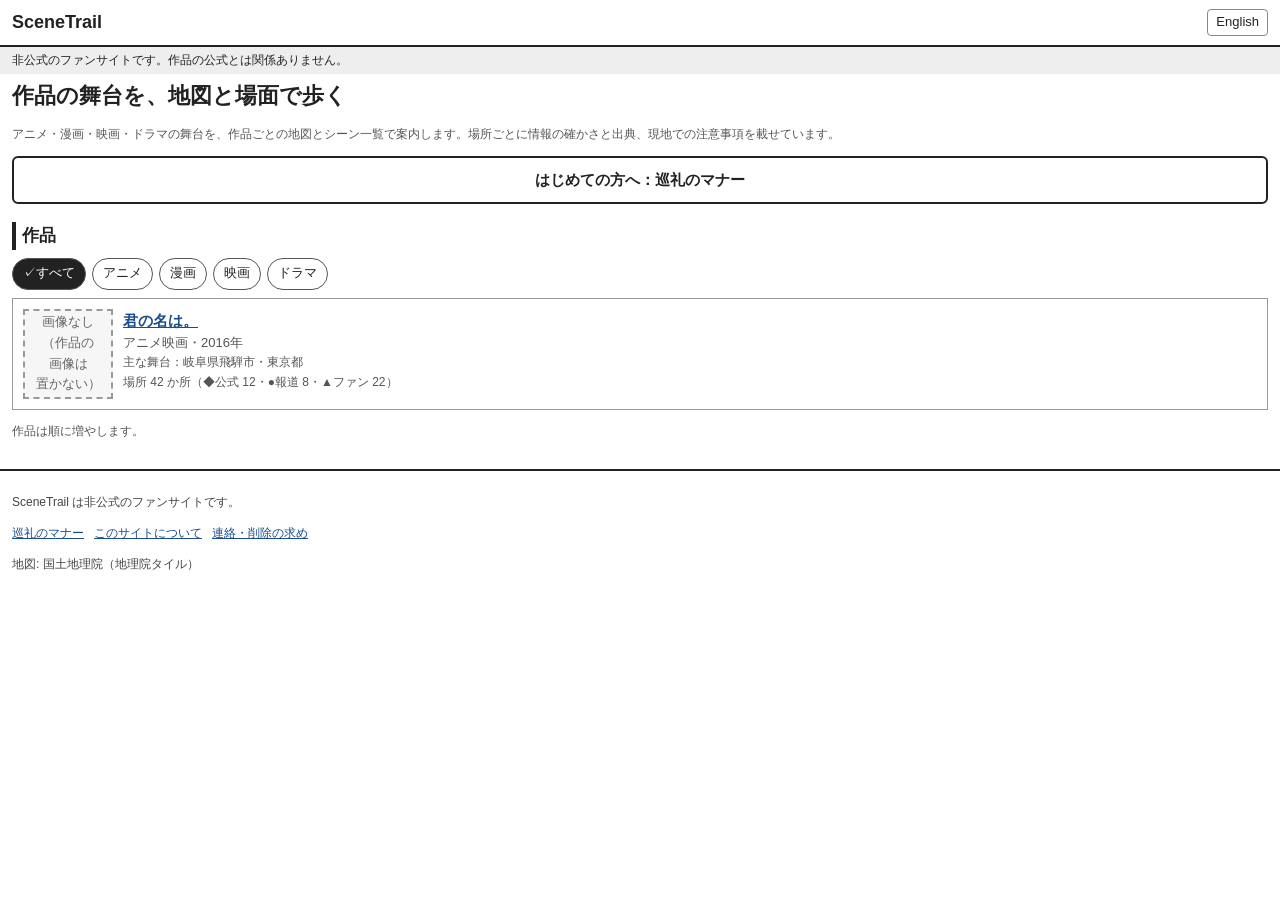
<file: docs/ui/wireframes/w1_top.html>
<!doctype html><html lang="ja"><head><meta charset="utf-8"><meta name="viewport" content="width=device-width,initial-scale=1"><title>W1 トップ</title><link rel="stylesheet" href="wf.css"></head><body><header class="hd"><span class="logo">SceneTrail</span><a class="lang" href="#">English</a></header><div class="unofficial">非公式のファンサイトです。作品の公式とは関係ありません。</div><main><h1>作品の舞台を、地図と場面で歩く</h1><p class="small">アニメ・漫画・映画・ドラマの舞台を、作品ごとの地図とシーン一覧で案内します。場所ごとに情報の確かさと出典、現地での注意事項を載せています。</p>
<a class="btn" href="#">はじめての方へ：巡礼のマナー</a>
<h2>作品</h2><div class="chips"><span class="chip on">すべて</span><span class="chip">アニメ</span><span class="chip">漫画</span><span class="chip">映画</span><span class="chip">ドラマ</span></div>
<div class="card"><div class="box thumb">画像なし<br>（作品の<br>画像は<br>置かない）</div><div><b><a href="#">君の名は。</a></b><div class="meta">アニメ映画・2016年</div><div class="small">主な舞台：岐阜県飛騨市・東京都</div><div class="small">場所 42 か所（◆公式 12・●報道 8・▲ファン 22）</div></div></div>
<p class="small">作品は順に増やします。</p></main><footer class="ft"><p>SceneTrail は非公式のファンサイトです。</p><a href="#">巡礼のマナー</a><a href="#">このサイトについて</a><a href="#">連絡・削除の求め</a><p>地図: 国土地理院（地理院タイル）</p></footer></body></html>
</file>
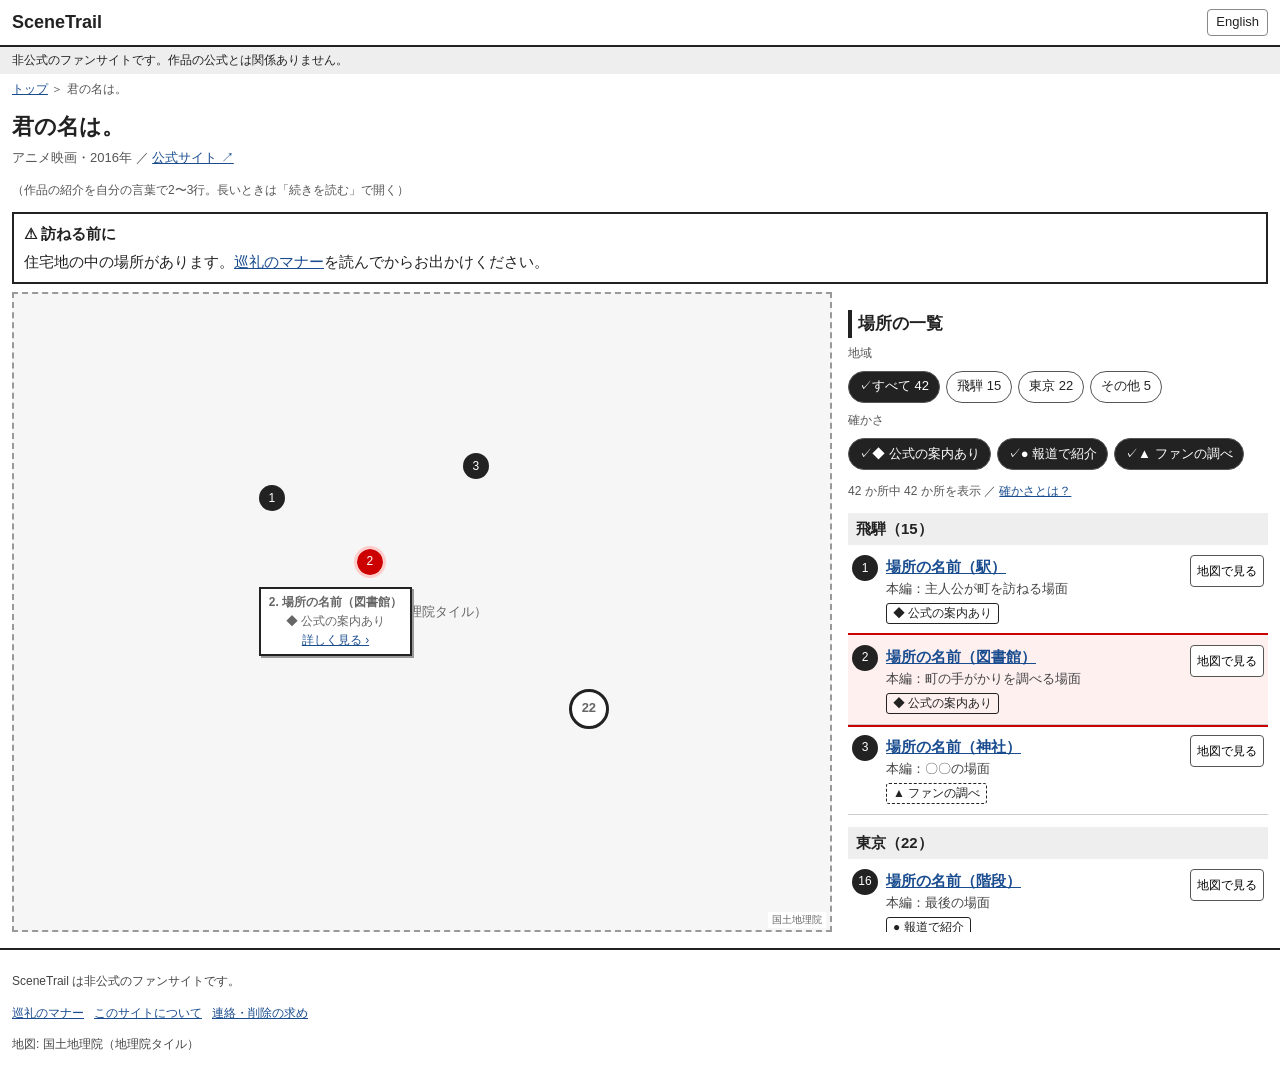
<file: docs/ui/wireframes/w2_work.html>
<!doctype html><html lang="ja"><head><meta charset="utf-8"><meta name="viewport" content="width=device-width,initial-scale=1"><title>W2 作品ページ</title><link rel="stylesheet" href="wf.css"></head><body><header class="hd"><span class="logo">SceneTrail</span><a class="lang" href="#">English</a></header><div class="unofficial">非公式のファンサイトです。作品の公式とは関係ありません。</div><div class="crumb"><a href="#">トップ</a> ＞ 君の名は。</div><main><h1>君の名は。</h1><div class="meta">アニメ映画・2016年 ／ <a href="#">公式サイト ↗</a></div><p class="small">（作品の紹介を自分の言葉で2〜3行。長いときは「続きを読む」で開く）</p><div class="note"><h3>訪ねる前に</h3>住宅地の中の場所があります。<a href="#">巡礼のマナー</a>を読んでからお出かけください。</div>
<div class="work"><div class="box map">地図（地理院タイル）<span class="pin" style="left:30%;top:30%">1</span><span class="pin sel" style="left:42%;top:40%">2</span><span class="pin" style="left:55%;top:25%">3</span><span class="cluster" style="left:68%;top:62%">22</span><div class="pop"><b>2. 場所の名前（図書館）</b>◆ 公式の案内あり<br><a href="#">詳しく見る ›</a></div><span class="attr">国土地理院</span></div><section class="list"><h2>場所の一覧</h2><div class="label">地域</div><div class="chips"><span class="chip on">すべて 42</span><span class="chip">飛騨 15</span><span class="chip">東京 22</span><span class="chip">その他 5</span></div>
<div class="label">確かさ</div><div class="chips"><span class="chip on">◆ 公式の案内あり</span><span class="chip on">● 報道で紹介</span><span class="chip on">▲ ファンの調べ</span></div>
<p class="small">42 か所中 42 か所を表示 ／ <a href="#">確かさとは？</a></p>
<div class="area-h">飛騨（15）</div>
<div class="row"><span class="num">1</span><div class="body"><a class="name" href="#">場所の名前（駅）</a><div class="scene">本編：主人公が町を訪ねる場面</div><span class="badge b-off">公式の案内あり</span></div><button class="mapbtn">地図で見る</button></div>
<div class="row sel"><span class="num">2</span><div class="body"><a class="name" href="#">場所の名前（図書館）</a><div class="scene">本編：町の手がかりを調べる場面</div><span class="badge b-off">公式の案内あり</span></div><button class="mapbtn">地図で見る</button></div>
<div class="row"><span class="num">3</span><div class="body"><a class="name" href="#">場所の名前（神社）</a><div class="scene">本編：〇〇の場面</div><span class="badge b-fan">ファンの調べ</span></div><button class="mapbtn">地図で見る</button></div>
<div class="area-h">東京（22）</div>
<div class="row"><span class="num">16</span><div class="body"><a class="name" href="#">場所の名前（階段）</a><div class="scene">本編：最後の場面</div><span class="badge b-press">報道で紹介</span></div><button class="mapbtn">地図で見る</button></div>
<div class="row"><span class="num">17</span><div class="body"><a class="name" href="#">場所の名前（歩道橋）</a><div class="scene">本編：〇〇の場面</div><span class="badge b-fan">ファンの調べ</span></div><button class="mapbtn">地図で見る</button></div>
<p class="small">…（続く）</p></section></div></main><footer class="ft"><p>SceneTrail は非公式のファンサイトです。</p><a href="#">巡礼のマナー</a><a href="#">このサイトについて</a><a href="#">連絡・削除の求め</a><p>地図: 国土地理院（地理院タイル）</p></footer></body></html>
</file>
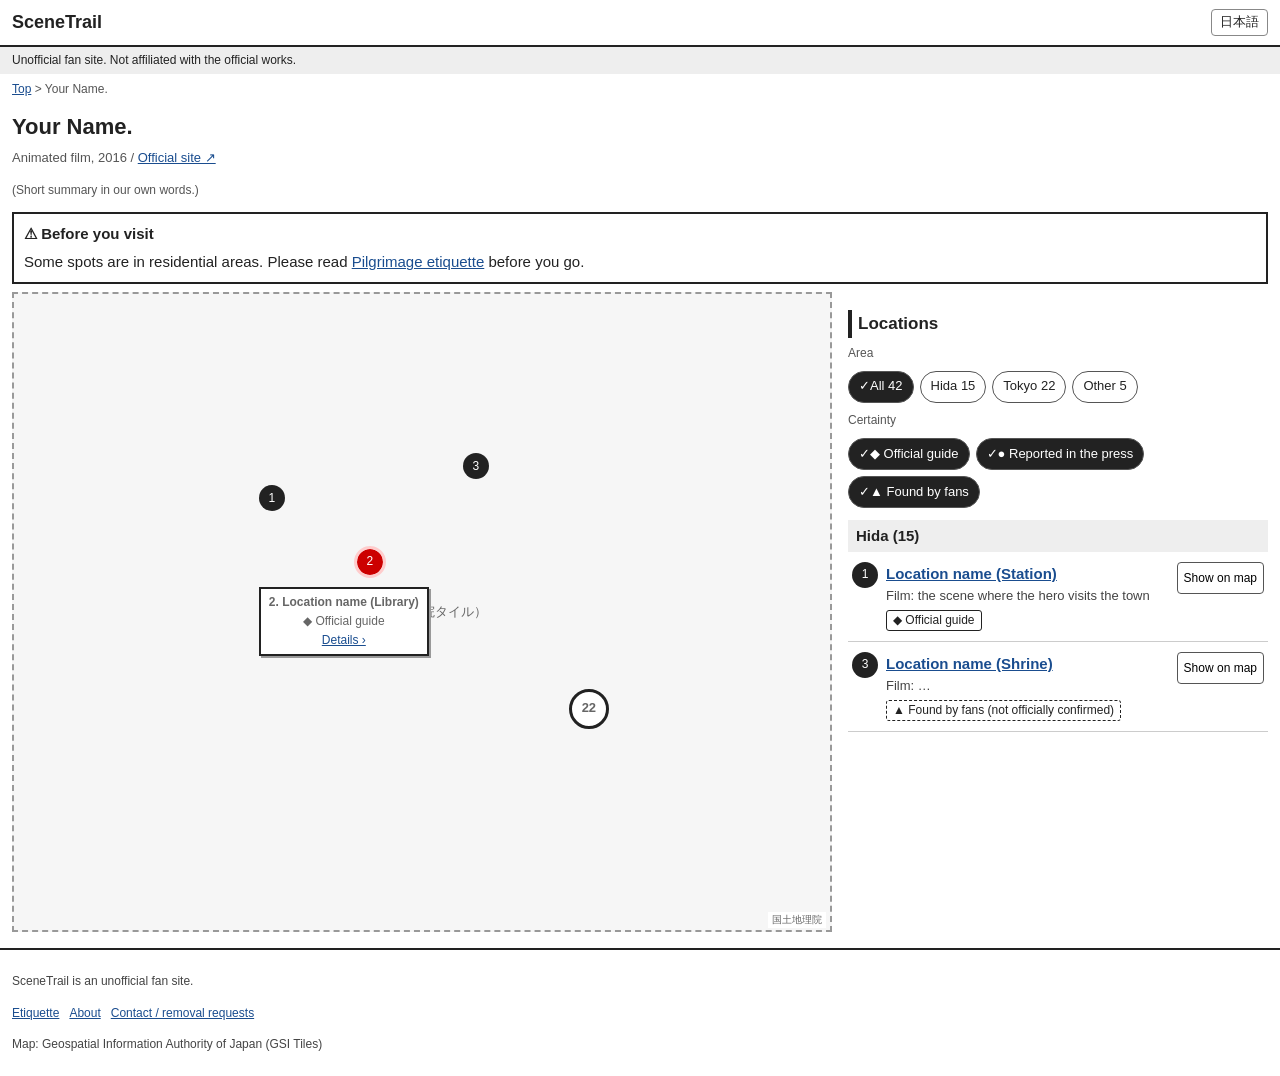
<file: docs/ui/wireframes/w2en_work.html>
<!doctype html><html lang="en"><head><meta charset="utf-8"><meta name="viewport" content="width=device-width,initial-scale=1"><title>W2en Work page</title><link rel="stylesheet" href="wf.css"></head><body><header class="hd"><span class="logo">SceneTrail</span><a class="lang" href="#">日本語</a></header><div class="unofficial">Unofficial fan site. Not affiliated with the official works.</div><div class="crumb"><a href="#">Top</a> &gt; Your Name.</div><main><h1>Your Name.</h1><div class="meta">Animated film, 2016 / <a href="#">Official site ↗</a></div><p class="small">(Short summary in our own words.)</p><div class="note"><h3>Before you visit</h3>Some spots are in residential areas. Please read <a href="#">Pilgrimage etiquette</a> before you go.</div><div class="work"><div class="box map">地図（地理院タイル）<span class="pin" style="left:30%;top:30%">1</span><span class="pin sel" style="left:42%;top:40%">2</span><span class="pin" style="left:55%;top:25%">3</span><span class="cluster" style="left:68%;top:62%">22</span><div class="pop"><b>2. Location name (Library)</b>◆ Official guide<br><a href="#">Details ›</a></div><span class="attr">国土地理院</span></div><section class="list"><h2>Locations</h2><div class="label">Area</div><div class="chips"><span class="chip on">All 42</span><span class="chip">Hida 15</span><span class="chip">Tokyo 22</span><span class="chip">Other 5</span></div><div class="label">Certainty</div><div class="chips"><span class="chip on">◆ Official guide</span><span class="chip on">● Reported in the press</span><span class="chip on">▲ Found by fans</span></div><div class="area-h">Hida (15)</div><div class="row"><span class="num">1</span><div class="body"><a class="name" href="#">Location name (Station)</a><div class="scene">Film: the scene where the hero visits the town</div><span class="badge b-off">Official guide</span></div><button class="mapbtn">Show on map</button></div><div class="row"><span class="num">3</span><div class="body"><a class="name" href="#">Location name (Shrine)</a><div class="scene">Film: …</div><span class="badge b-fan">Found by fans (not officially confirmed)</span></div><button class="mapbtn">Show on map</button></div></section></div></main><footer class="ft"><p>SceneTrail is an unofficial fan site.</p><a href="#">Etiquette</a><a href="#">About</a><a href="#">Contact / removal requests</a><p>Map: Geospatial Information Authority of Japan (GSI Tiles)</p></footer></body></html>
</file>
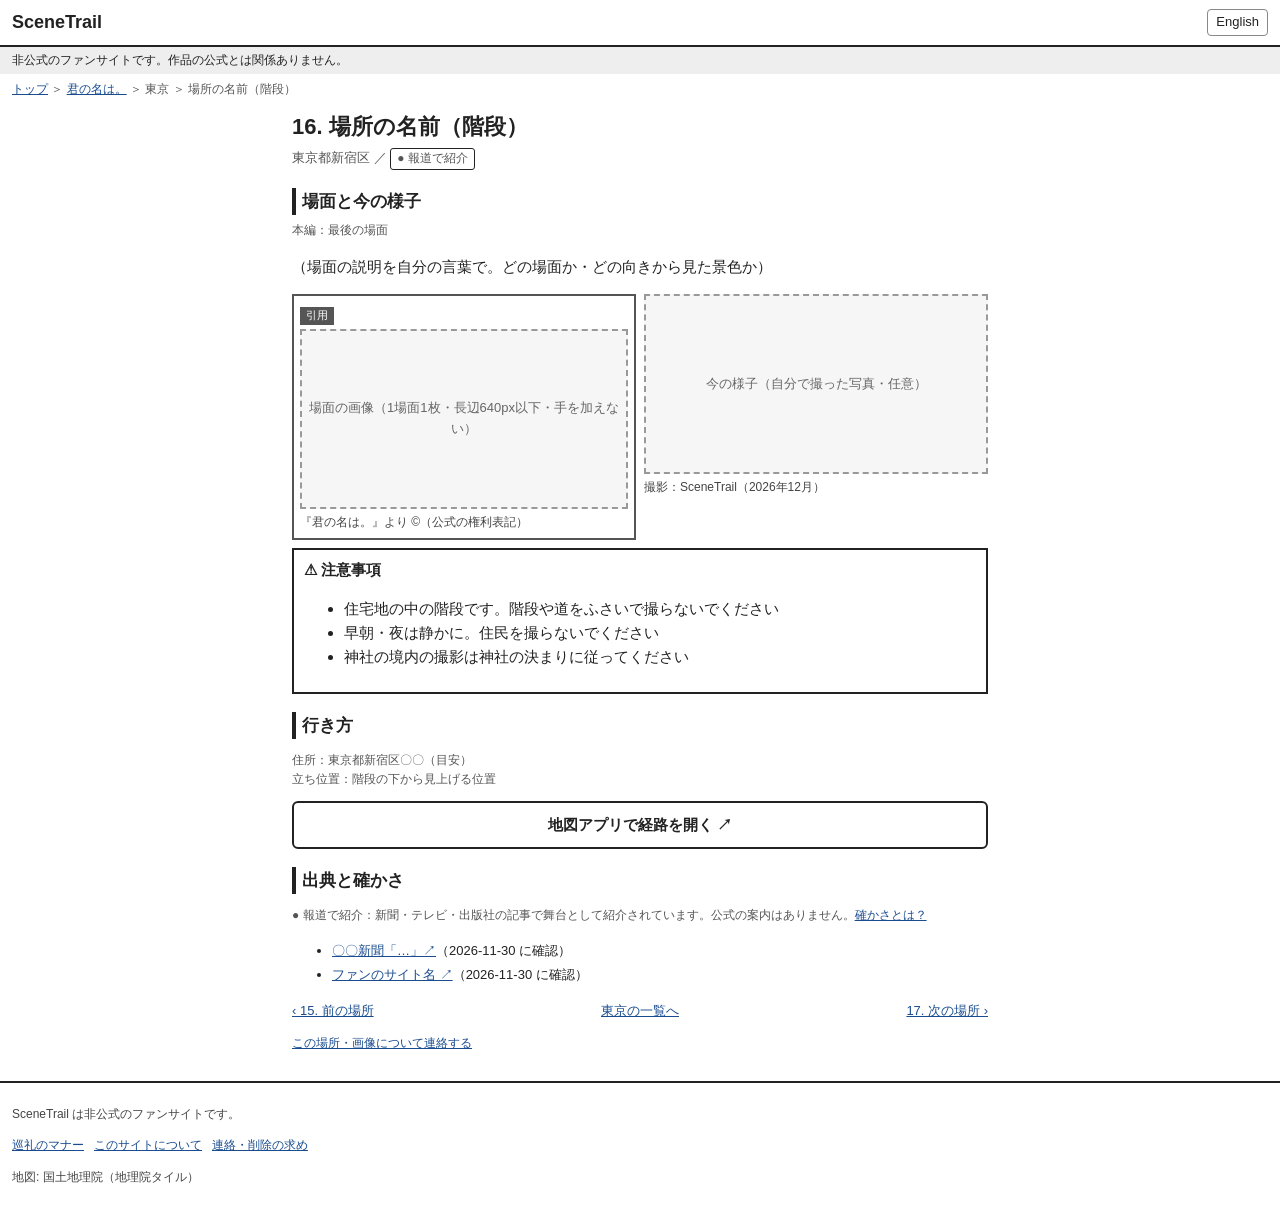
<file: docs/ui/wireframes/w3_place_quote.html>
<!doctype html><html lang="ja"><head><meta charset="utf-8"><meta name="viewport" content="width=device-width,initial-scale=1"><title>W3 場所ページ（引用）</title><link rel="stylesheet" href="wf.css"></head><body><header class="hd"><span class="logo">SceneTrail</span><a class="lang" href="#">English</a></header><div class="unofficial">非公式のファンサイトです。作品の公式とは関係ありません。</div><div class="crumb"><a href="#">トップ</a> ＞ <a href="#">君の名は。</a> ＞ 東京 ＞ 場所の名前（階段）</div><main class="narrow"><h1>16. 場所の名前（階段）</h1><div class="meta">東京都新宿区 ／ <span class="badge b-press">報道で紹介</span></div><h2>場面と今の様子</h2><div class="small">本編：最後の場面</div><p>（場面の説明を自分の言葉で。どの場面か・どの向きから見た景色か）</p><div class="compare"><figure class="quote" ><span class="ql">引用</span><div class="box img">場面の画像（1場面1枚・長辺640px以下・手を加えない）</div><figcaption class="cap">『君の名は。』より ©（公式の権利表記）</figcaption></figure><figure class="own"><div class="box img">今の様子（自分で撮った写真・任意）</div><figcaption class="cap">撮影：SceneTrail（2026年12月）</figcaption></figure></div>
<div class="note"><h3>注意事項</h3><ul><li>住宅地の中の階段です。階段や道をふさいで撮らないでください</li><li>早朝・夜は静かに。住民を撮らないでください</li><li>神社の境内の撮影は神社の決まりに従ってください</li></ul></div>
<h2>行き方</h2><p class="small">住所：東京都新宿区〇〇（目安）<br>立ち位置：階段の下から見上げる位置</p><a class="btn" href="#">地図アプリで経路を開く ↗</a>

<h2>出典と確かさ</h2><p class="small">● 報道で紹介：新聞・テレビ・出版社の記事で舞台として紹介されています。公式の案内はありません。<a href="#">確かさとは？</a></p><ul class="src"><li><a href="#">〇〇新聞「…」↗</a>（2026-11-30 に確認）</li><li><a href="#">ファンのサイト名 ↗</a>（2026-11-30 に確認）</li></ul>
<div class="pager"><a href="#">‹ 15. 前の場所</a><a href="#">東京の一覧へ</a><a href="#">17. 次の場所 ›</a></div>
<p class="small"><a href="#">この場所・画像について連絡する</a></p></main><footer class="ft"><p>SceneTrail は非公式のファンサイトです。</p><a href="#">巡礼のマナー</a><a href="#">このサイトについて</a><a href="#">連絡・削除の求め</a><p>地図: 国土地理院（地理院タイル）</p></footer></body></html>
</file>
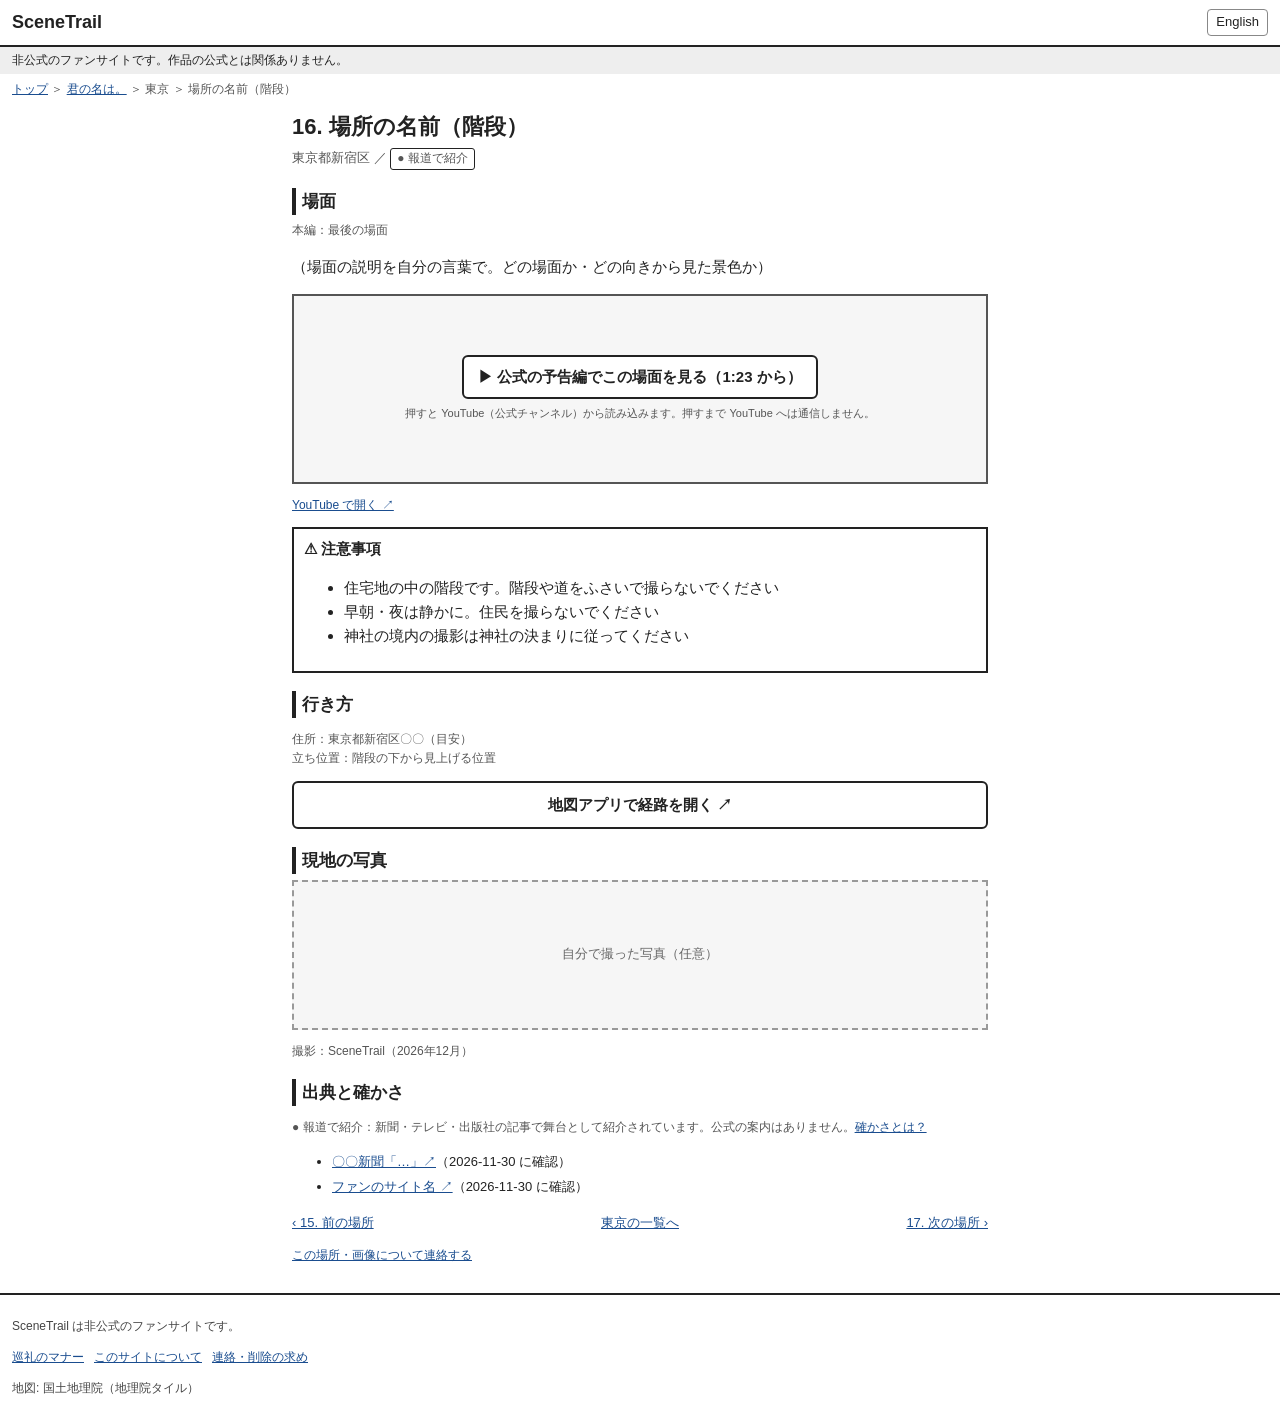
<file: docs/ui/wireframes/w3b_place_embed.html>
<!doctype html><html lang="ja"><head><meta charset="utf-8"><meta name="viewport" content="width=device-width,initial-scale=1"><title>W3b 場所ページ（埋め込み）</title><link rel="stylesheet" href="wf.css"></head><body><header class="hd"><span class="logo">SceneTrail</span><a class="lang" href="#">English</a></header><div class="unofficial">非公式のファンサイトです。作品の公式とは関係ありません。</div><div class="crumb"><a href="#">トップ</a> ＞ <a href="#">君の名は。</a> ＞ 東京 ＞ 場所の名前（階段）</div><main class="narrow"><h1>16. 場所の名前（階段）</h1><div class="meta">東京都新宿区 ／ <span class="badge b-press">報道で紹介</span></div><h2>場面</h2><div class="small">本編：最後の場面</div><p>（場面の説明を自分の言葉で。どの場面か・どの向きから見た景色か）</p><div class="embed"><span class="play">▶ 公式の予告編でこの場面を見る（1:23 から）</span><small>押すと YouTube（公式チャンネル）から読み込みます。押すまで YouTube へは通信しません。</small></div><p class="small"><a href="#">YouTube で開く ↗</a></p>
<div class="note"><h3>注意事項</h3><ul><li>住宅地の中の階段です。階段や道をふさいで撮らないでください</li><li>早朝・夜は静かに。住民を撮らないでください</li><li>神社の境内の撮影は神社の決まりに従ってください</li></ul></div>
<h2>行き方</h2><p class="small">住所：東京都新宿区〇〇（目安）<br>立ち位置：階段の下から見上げる位置</p><a class="btn" href="#">地図アプリで経路を開く ↗</a>
<h2>現地の写真</h2><div class="box" style="height:150px">自分で撮った写真（任意）</div><p class="small">撮影：SceneTrail（2026年12月）</p>
<h2>出典と確かさ</h2><p class="small">● 報道で紹介：新聞・テレビ・出版社の記事で舞台として紹介されています。公式の案内はありません。<a href="#">確かさとは？</a></p><ul class="src"><li><a href="#">〇〇新聞「…」↗</a>（2026-11-30 に確認）</li><li><a href="#">ファンのサイト名 ↗</a>（2026-11-30 に確認）</li></ul>
<div class="pager"><a href="#">‹ 15. 前の場所</a><a href="#">東京の一覧へ</a><a href="#">17. 次の場所 ›</a></div>
<p class="small"><a href="#">この場所・画像について連絡する</a></p></main><footer class="ft"><p>SceneTrail は非公式のファンサイトです。</p><a href="#">巡礼のマナー</a><a href="#">このサイトについて</a><a href="#">連絡・削除の求め</a><p>地図: 国土地理院（地理院タイル）</p></footer></body></html>
</file>
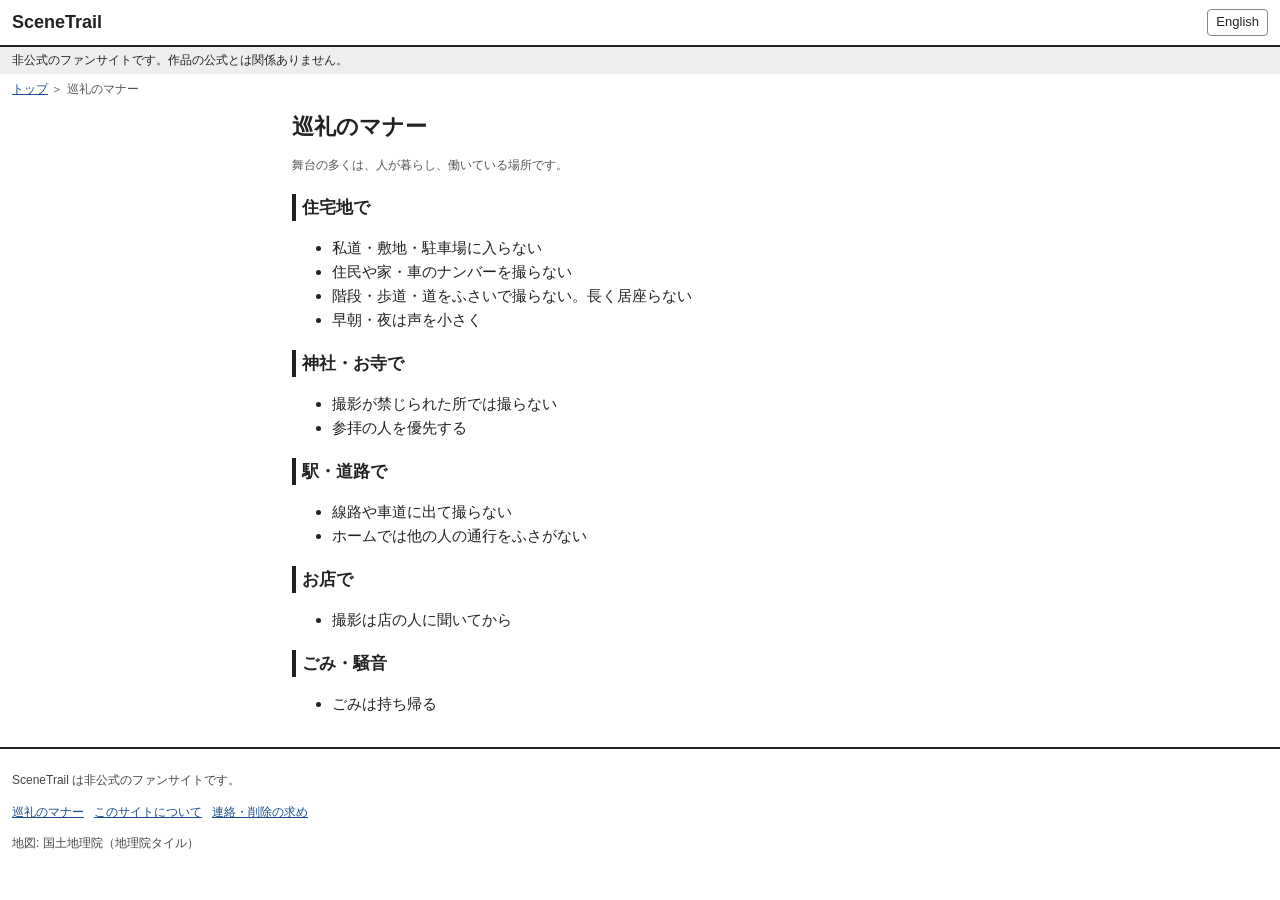
<file: docs/ui/wireframes/w4_manners.html>
<!doctype html><html lang="ja"><head><meta charset="utf-8"><meta name="viewport" content="width=device-width,initial-scale=1"><title>W4 巡礼のマナー</title><link rel="stylesheet" href="wf.css"></head><body><header class="hd"><span class="logo">SceneTrail</span><a class="lang" href="#">English</a></header><div class="unofficial">非公式のファンサイトです。作品の公式とは関係ありません。</div><div class="crumb"><a href="#">トップ</a> ＞ 巡礼のマナー</div><main class="narrow"><h1>巡礼のマナー</h1><p class="small">舞台の多くは、人が暮らし、働いている場所です。</p>
<h2>住宅地で</h2><ul><li>私道・敷地・駐車場に入らない</li><li>住民や家・車のナンバーを撮らない</li><li>階段・歩道・道をふさいで撮らない。長く居座らない</li><li>早朝・夜は声を小さく</li></ul>
<h2>神社・お寺で</h2><ul><li>撮影が禁じられた所では撮らない</li><li>参拝の人を優先する</li></ul>
<h2>駅・道路で</h2><ul><li>線路や車道に出て撮らない</li><li>ホームでは他の人の通行をふさがない</li></ul>
<h2>お店で</h2><ul><li>撮影は店の人に聞いてから</li></ul>
<h2>ごみ・騒音</h2><ul><li>ごみは持ち帰る</li></ul></main><footer class="ft"><p>SceneTrail は非公式のファンサイトです。</p><a href="#">巡礼のマナー</a><a href="#">このサイトについて</a><a href="#">連絡・削除の求め</a><p>地図: 国土地理院（地理院タイル）</p></footer></body></html>
</file>
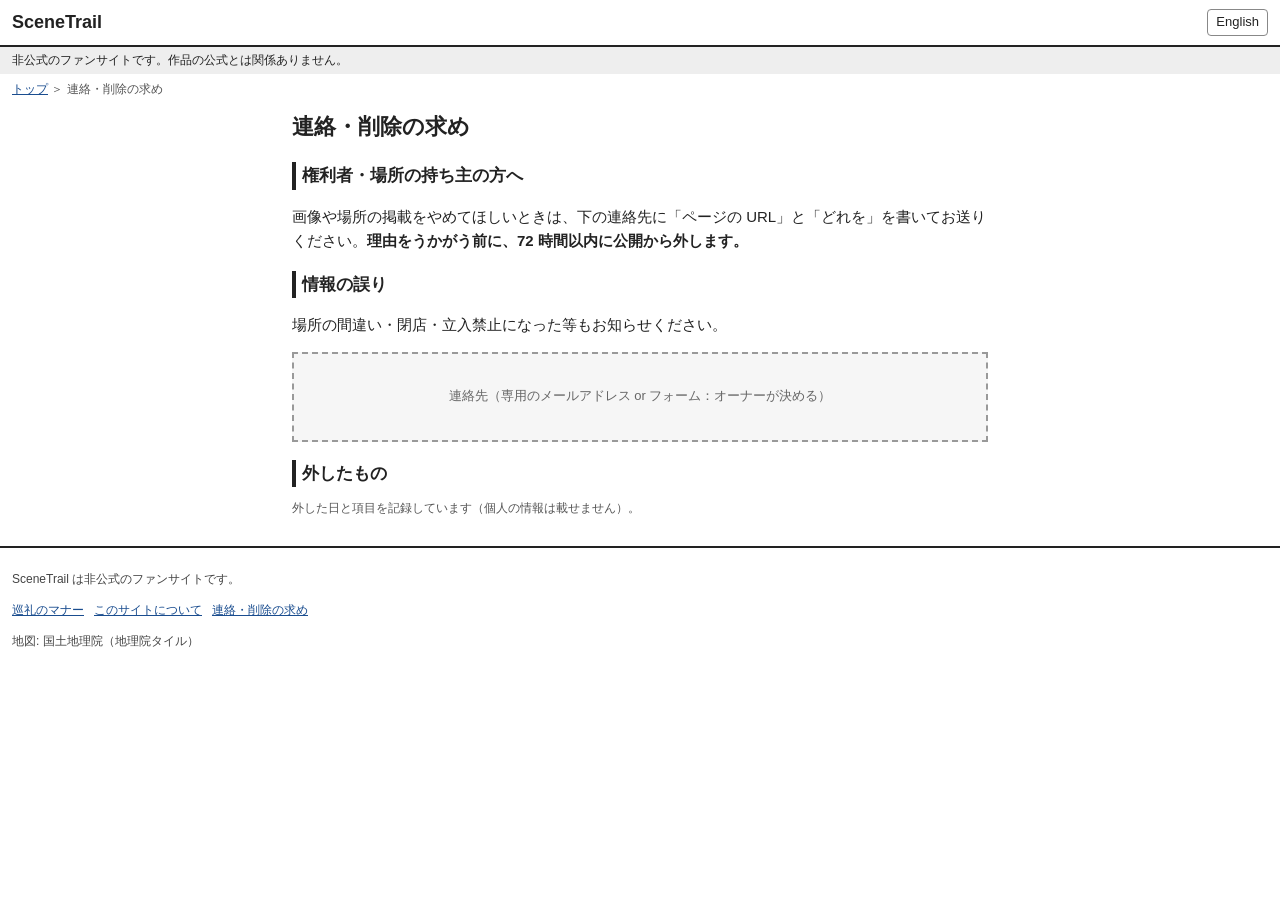
<file: docs/ui/wireframes/w5_contact.html>
<!doctype html><html lang="ja"><head><meta charset="utf-8"><meta name="viewport" content="width=device-width,initial-scale=1"><title>W5 連絡・削除の求め</title><link rel="stylesheet" href="wf.css"></head><body><header class="hd"><span class="logo">SceneTrail</span><a class="lang" href="#">English</a></header><div class="unofficial">非公式のファンサイトです。作品の公式とは関係ありません。</div><div class="crumb"><a href="#">トップ</a> ＞ 連絡・削除の求め</div><main class="narrow"><h1>連絡・削除の求め</h1>
<h2>権利者・場所の持ち主の方へ</h2><p>画像や場所の掲載をやめてほしいときは、下の連絡先に「ページの URL」と「どれを」を書いてお送りください。<b>理由をうかがう前に、72 時間以内に公開から外します。</b></p>
<h2>情報の誤り</h2><p>場所の間違い・閉店・立入禁止になった等もお知らせください。</p>
<div class="box" style="height:90px">連絡先（専用のメールアドレス or フォーム：オーナーが決める）</div>
<h2>外したもの</h2><p class="small">外した日と項目を記録しています（個人の情報は載せません）。</p></main><footer class="ft"><p>SceneTrail は非公式のファンサイトです。</p><a href="#">巡礼のマナー</a><a href="#">このサイトについて</a><a href="#">連絡・削除の求め</a><p>地図: 国土地理院（地理院タイル）</p></footer></body></html>
</file>
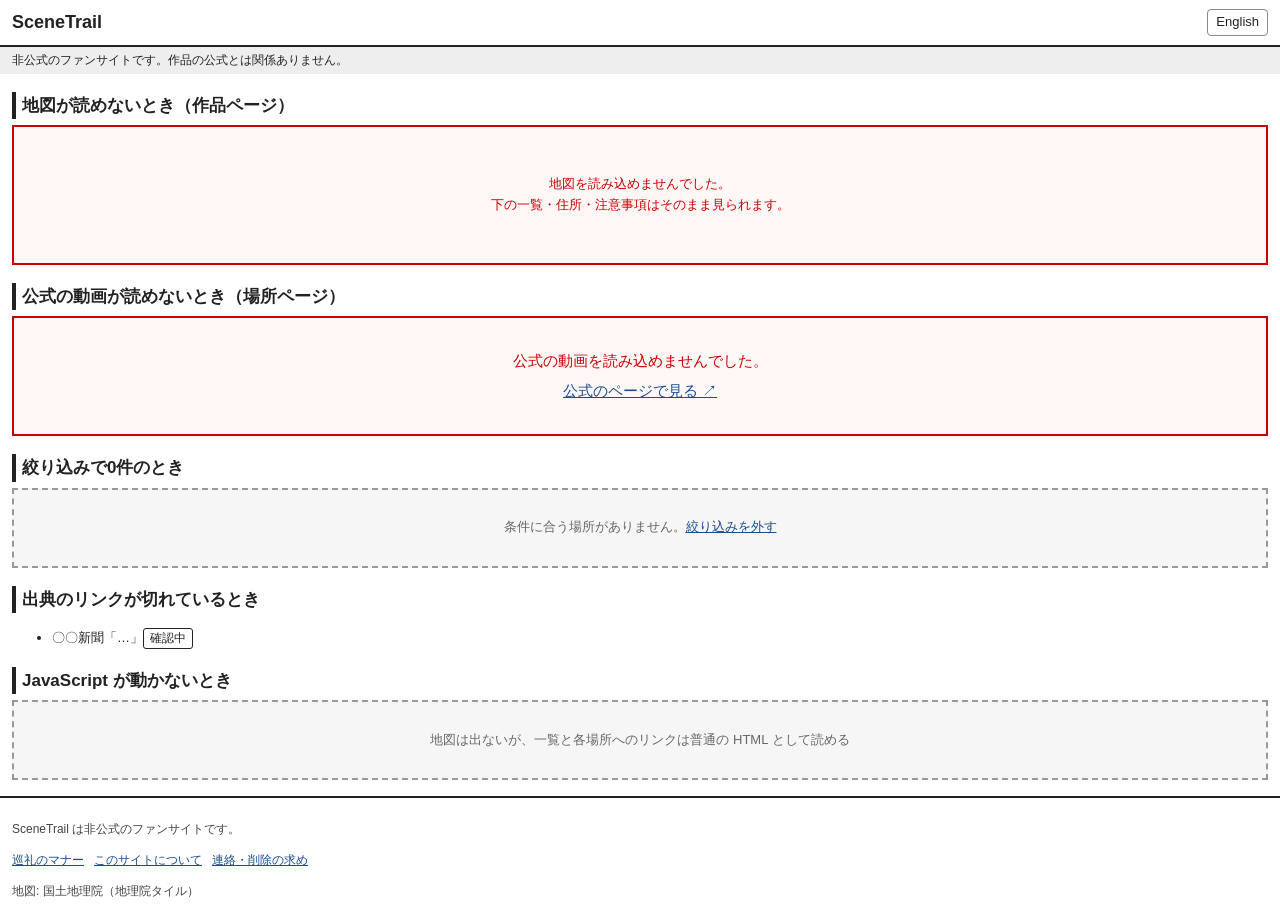
<file: docs/ui/wireframes/w6_states.html>
<!doctype html><html lang="ja"><head><meta charset="utf-8"><meta name="viewport" content="width=device-width,initial-scale=1"><title>W6 異常時の表示</title><link rel="stylesheet" href="wf.css"></head><body><header class="hd"><span class="logo">SceneTrail</span><a class="lang" href="#">English</a></header><div class="unofficial">非公式のファンサイトです。作品の公式とは関係ありません。</div><main><h2>地図が読めないとき（作品ページ）</h2><div class="box map err" style="height:140px">地図を読み込めませんでした。<br>下の一覧・住所・注意事項はそのまま見られます。</div>
<h2>公式の動画が読めないとき（場所ページ）</h2><div class="embed err" style="height:120px">公式の動画を読み込めませんでした。<a href="#">公式のページで見る ↗</a></div>
<h2>絞り込みで0件のとき</h2><div class="box" style="height:80px">条件に合う場所がありません。<a href="#">絞り込みを外す</a></div>
<h2>出典のリンクが切れているとき</h2><ul class="src"><li>〇〇新聞「…」<span class="badge">確認中</span></li></ul>
<h2>JavaScript が動かないとき</h2><div class="box" style="height:80px">地図は出ないが、一覧と各場所へのリンクは普通の HTML として読める</div></main><footer class="ft"><p>SceneTrail は非公式のファンサイトです。</p><a href="#">巡礼のマナー</a><a href="#">このサイトについて</a><a href="#">連絡・削除の求め</a><p>地図: 国土地理院（地理院タイル）</p></footer></body></html>
</file>
<file: docs/ui/wireframes/wf.css>
/* ワイヤーフレーム用（見た目の案ではなく、並びと中身を決めるためのもの） */
[hidden] { display: none !important; }
* { box-sizing: border-box; }
body { margin: 0; font: 15px/1.6 "Noto Sans JP", sans-serif; color: #222; background: #fff; }
a { color: #1a4d8f; }
.hd { display: flex; align-items: center; justify-content: space-between; padding: 8px 12px; border-bottom: 2px solid #222; }
.logo { font-weight: 700; font-size: 18px; }
.lang { font-size: 13px; border: 1px solid #888; padding: 2px 8px; border-radius: 4px; text-decoration: none; color: #222; }
.unofficial { background: #eee; font-size: 12px; padding: 4px 12px; }
.crumb { font-size: 12px; color: #555; padding: 6px 12px; }
main { padding: 0 12px 16px; }
h1 { font-size: 22px; margin: 4px 0; }
h2 { font-size: 17px; margin: 18px 0 6px; border-left: 4px solid #222; padding-left: 6px; }
.meta { font-size: 13px; color: #555; }
.box { border: 2px dashed #999; background: #f6f6f6; display: flex; align-items: center; justify-content: center; color: #666; text-align: center; font-size: 13px; }
.map { height: 300px; position: relative; }
.pin { position: absolute; width: 26px; height: 26px; border-radius: 50%; background: #222; color: #fff; font-size: 12px; display: flex; align-items: center; justify-content: center; }
.pin.sel { background: #c00; outline: 3px solid #fcc; }
.cluster { position: absolute; width: 40px; height: 40px; border-radius: 50%; background: #fff; border: 3px solid #222; font-weight: 700; display: flex; align-items: center; justify-content: center; }
.attr { position: absolute; right: 4px; bottom: 2px; font-size: 10px; background: #fff; padding: 0 4px; }
.chips { display: flex; flex-wrap: wrap; gap: 6px; margin: 8px 0; }
.chip { border: 1px solid #555; border-radius: 16px; padding: 3px 10px; font-size: 13px; background: #fff; min-height: 32px; display: inline-flex; align-items: center; }
.chip.on { background: #222; color: #fff; }
.label { font-size: 12px; color: #555; margin-top: 6px; }
.badge { display: inline-block; font-size: 12px; border: 1px solid #222; padding: 0 6px; border-radius: 3px; white-space: nowrap; }
.b-off::before { content: "◆ "; } .b-press::before { content: "● "; } .b-fan::before { content: "▲ "; }
.b-fan { border-style: dashed; }
.area-h { font-size: 15px; font-weight: 700; background: #eee; padding: 4px 8px; margin-top: 12px; }
.row { display: flex; gap: 8px; padding: 10px 4px; border-bottom: 1px solid #ccc; align-items: flex-start; }
.row.sel { background: #fff0f0; outline: 2px solid #c00; }
.num { flex: none; width: 26px; height: 26px; border-radius: 50%; background: #222; color: #fff; font-size: 12px; display: flex; align-items: center; justify-content: center; }
.row .body { flex: 1; min-width: 0; }
.row .name { font-weight: 700; text-decoration: underline; color: #1a4d8f; }
.row .scene { font-size: 13px; color: #444; }
.mapbtn { flex: none; font-size: 12px; border: 1px solid #555; border-radius: 4px; padding: 4px 6px; background: #fff; min-height: 32px; }
.note { border: 2px solid #222; padding: 8px 10px; margin: 8px 0; }
.note h3 { margin: 0 0 4px; font-size: 15px; }
.note h3::before { content: "⚠ "; }
.quote { border: 2px solid #555; padding: 6px; margin: 8px 0; }
.quote .ql { display: inline-block; background: #555; color: #fff; font-size: 11px; padding: 0 6px; margin-bottom: 4px; }
.quote .img { height: 180px; }
.quote .cap { font-size: 12px; color: #444; margin-top: 4px; }
.embed { border: 2px solid #555; height: 190px; display: flex; flex-direction: column; align-items: center; justify-content: center; gap: 6px; background: #f6f6f6; padding: 8px; text-align: center; }
.embed .play { font-size: 15px; font-weight: 700; border: 2px solid #222; border-radius: 6px; padding: 8px 14px; background: #fff; }
.embed small { font-size: 11px; color: #555; }
.btn { display: block; text-align: center; border: 2px solid #222; border-radius: 6px; padding: 10px; font-weight: 700; margin: 8px 0; text-decoration: none; color: #222; }
.src li { font-size: 13px; margin-bottom: 4px; }
.small { font-size: 12px; color: #555; }
.ft { border-top: 2px solid #222; padding: 10px 12px; font-size: 12px; color: #444; }
.ft a { margin-right: 10px; }
.card { border: 1px solid #999; padding: 10px; margin: 8px 0; display: flex; gap: 10px; }
.card .thumb { width: 90px; height: 90px; flex: none; }
.err { border: 2px solid #c00; color: #c00; background: #fff6f6; }
.pager { display: flex; justify-content: space-between; font-size: 13px; margin-top: 12px; }
/* PC：地図と一覧を左右に並べる */
@media (min-width: 900px) {
  .work { display: grid; grid-template-columns: 1fr 420px; gap: 16px; }
  .work .map { height: 640px; position: sticky; top: 0; }
  .list { max-height: 640px; overflow: auto; }
  main.narrow { max-width: 720px; margin: 0 auto; }
}
.chip.on::before { content: "✓ "; }
.pop { position: absolute; left: 30%; top: 46%; background: #fff; border: 2px solid #222; padding: 4px 8px; font-size: 12px; max-width: 210px; box-shadow: 2px 2px 0 #999; }
.pop b { display: block; }
.compare { display: grid; gap: 8px; }
@media (min-width: 600px) { .compare { grid-template-columns: 1fr 1fr; } }
.compare .quote, .compare .own { margin: 0; }
.own .img { height: 180px; }
.own .cap { font-size: 12px; color: #444; margin-top: 4px; }
</file>
